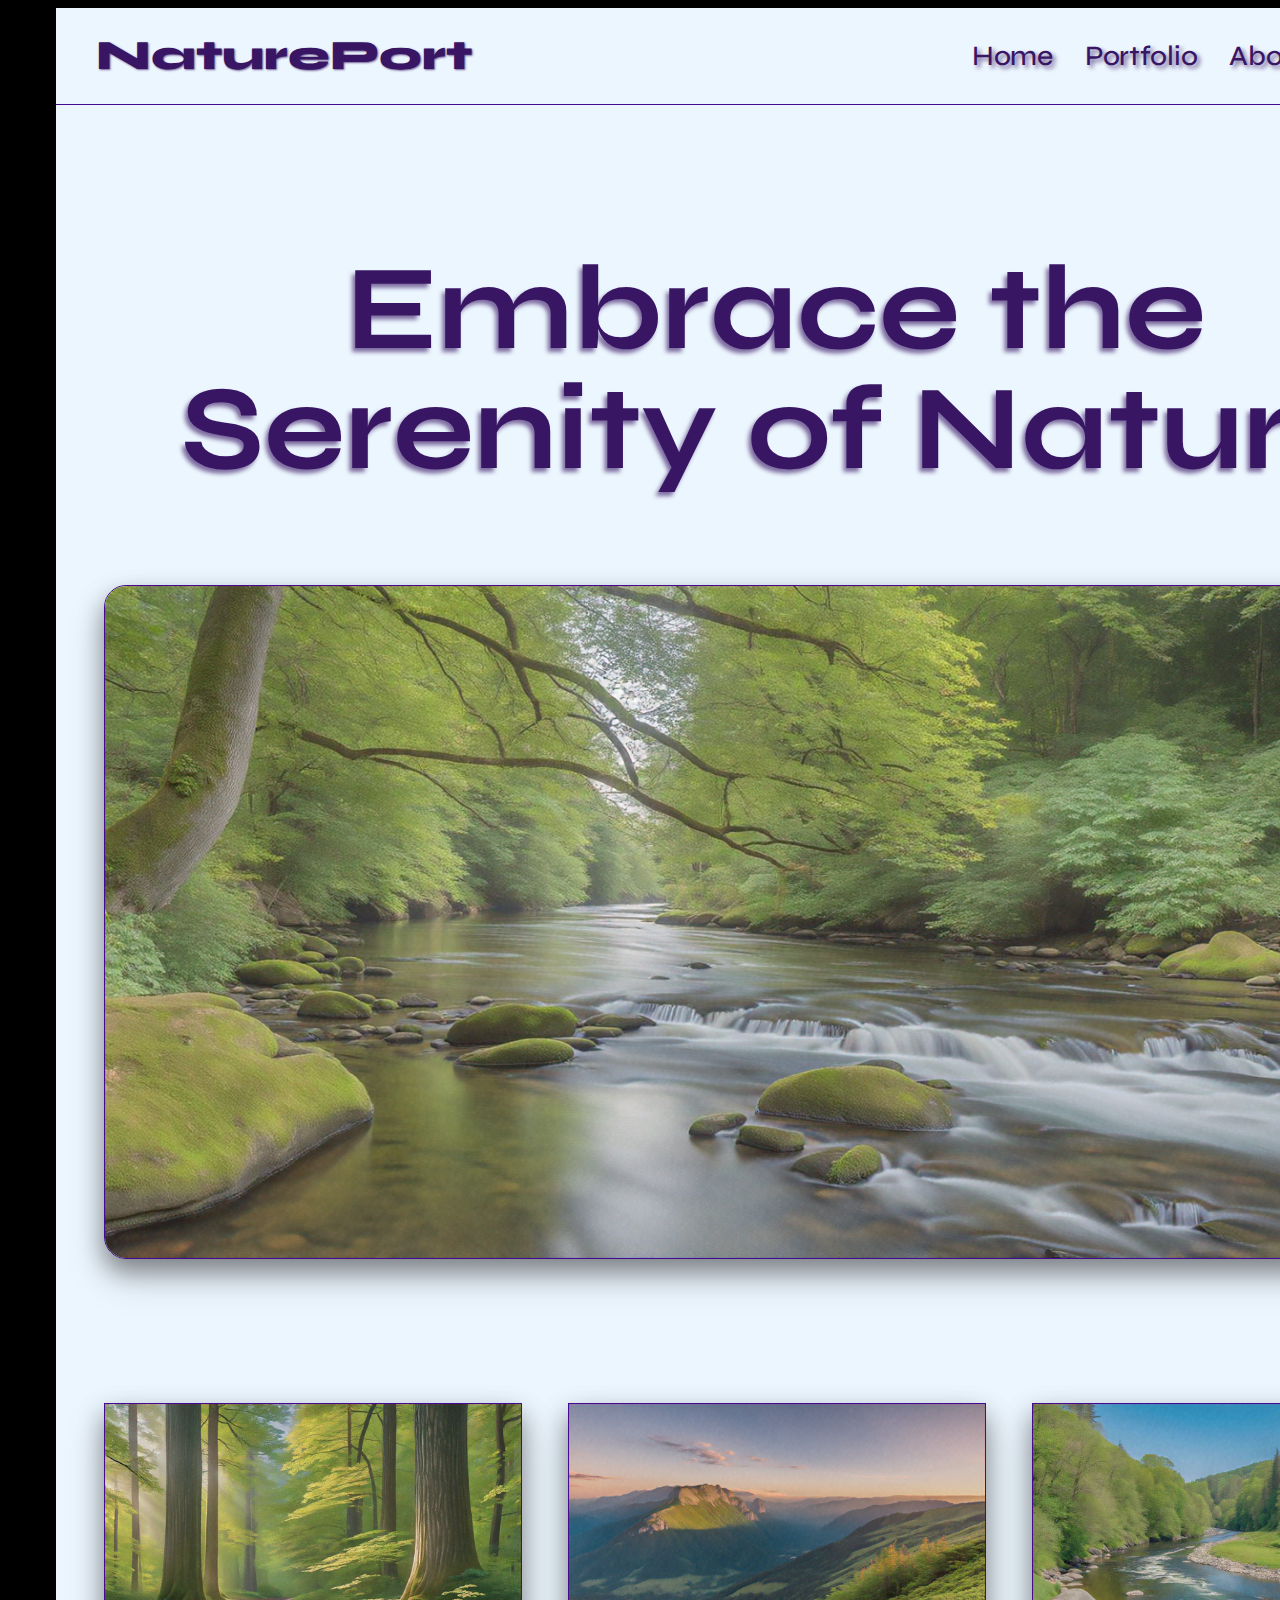
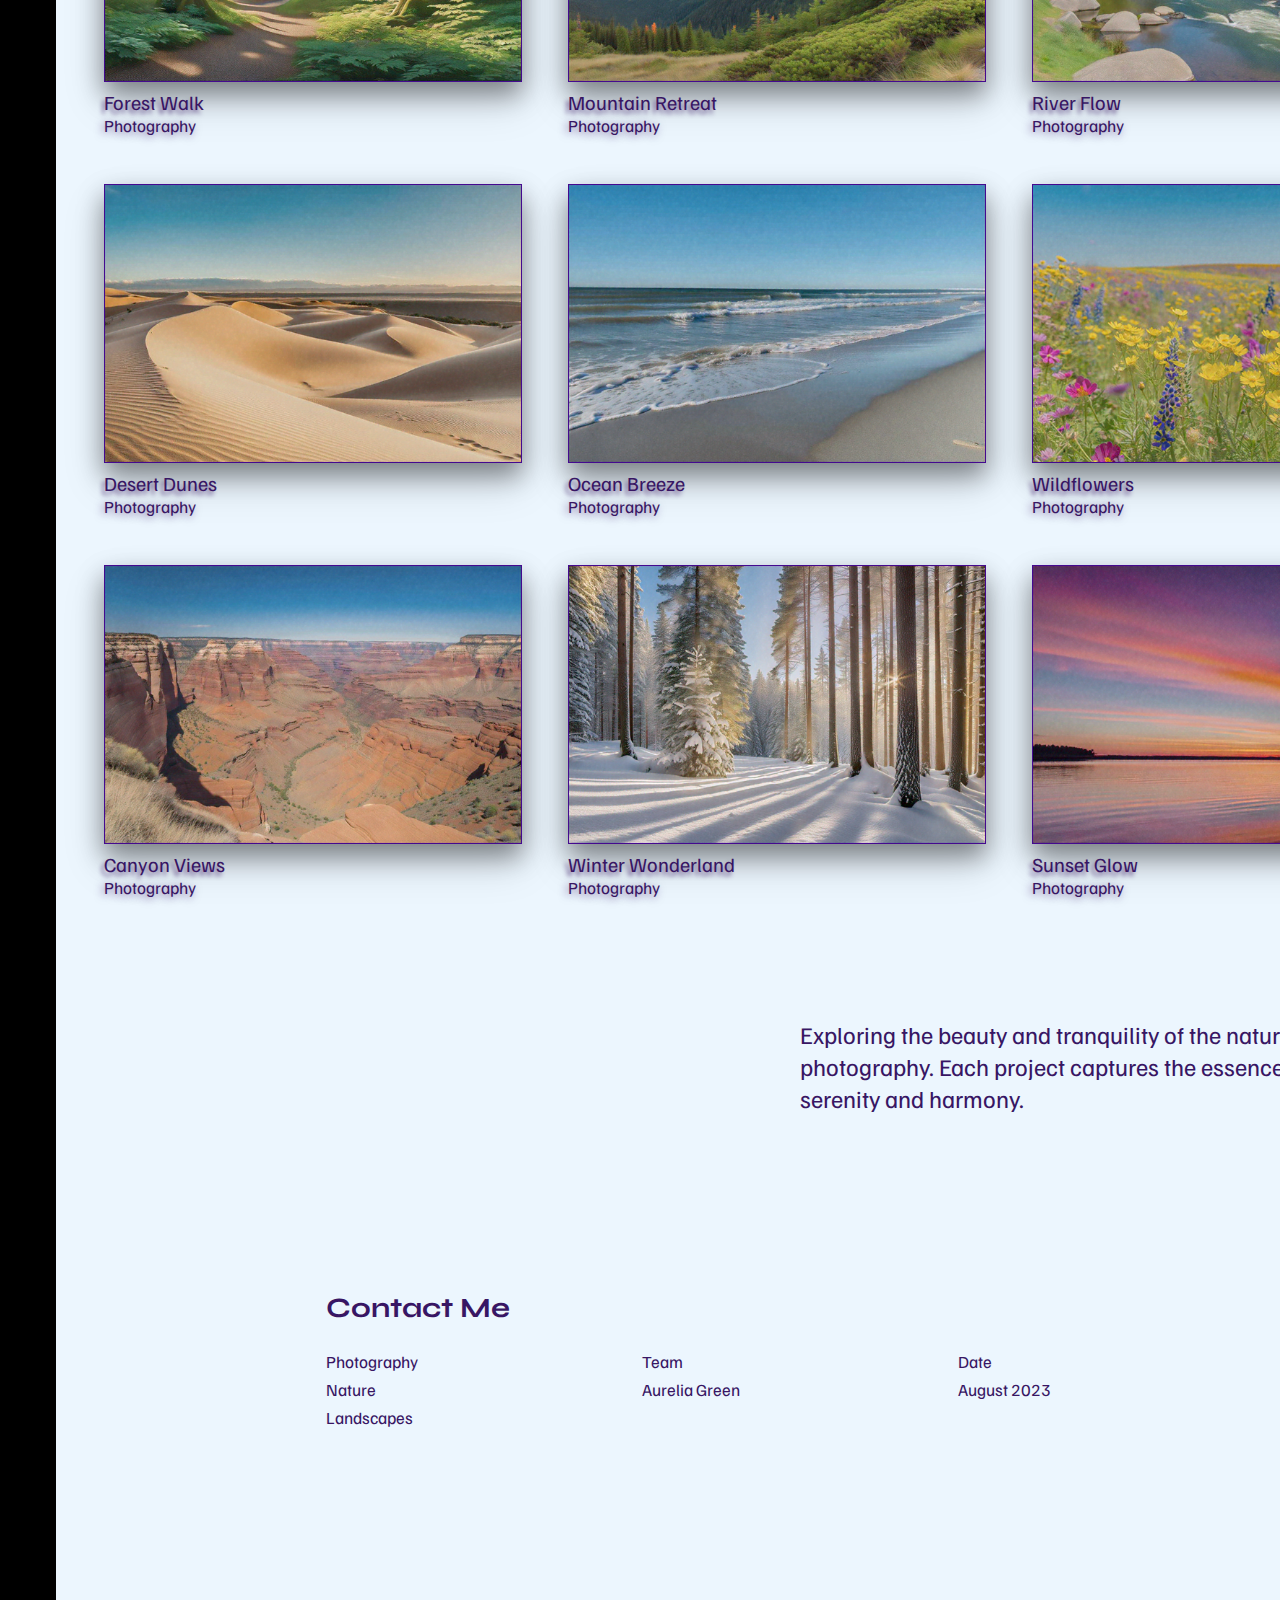
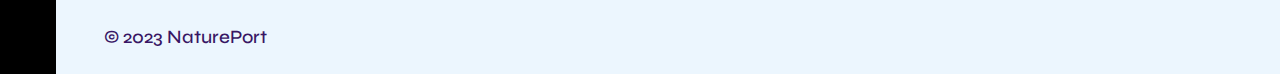
<file: index.html>
<!DOCTYPE html>
<html lang="en">
<head>
    <meta charset="UTF-8">
    <meta name="viewport" content="width=device-width, initial-scale=1.0">
    <link rel="preconnect" href="https://fonts.googleapis.com">
    <link rel="preconnect" href="https://fonts.gstatic.com" crossorigin>
    <link href="https://fonts.googleapis.com/css2?family=Familjen+Grotesk:ital,wght@0,400..700;1,400..700&family=Space+Mono:ital,wght@0,400;0,700;1,400;1,700&family=Syne:wght@400..800&display=swap" rel="stylesheet">
    <link rel="preconnect" href="https://fonts.googleapis.com">
    <link rel="preconnect" href="https://fonts.gstatic.com" crossorigin>
    <link href="https://fonts.googleapis.com/css2?family=Space+Mono:ital,wght@0,400;0,700;1,400;1,700&family=Syne:wght@400..800&display=swap" rel="stylesheet">
    <link rel="preconnect" href="https://fonts.googleapis.com">
    <link rel="preconnect" href="https://fonts.gstatic.com" crossorigin>
    <link href="https://fonts.googleapis.com/css2?family=Syne:wght@400..800&display=swap" rel="stylesheet">
    <link rel="stylesheet" href="style.css">
    <title>NaturePort</title>
</head>
<body>
    <div class="container">
        <div class="title">
            <h1>NaturePort</h1>
        </div>

        <div class="title2">
            <h2>Home</h2>
            <h2>Portfolio</h2>
            <h2>About</h2>
            <h2>Contact</h2>
        </div>
    </div>

    <div class="container2">
        <div class="content">
            <div class="first">
                <h5>Embrace the Serenity of Nature</h5>
                <img src="mainimg.png" alt="Cannot Load" class="s1">
            </div>

            <div class="second">
                <div class="row1">
                    <div class="proj">
                        <img src="first.png" alt="No Content" class="midimg">
                        <div class="text">
                            <h6 class="toph">Forest Walk</h6>
                            <h6 class="bottomh">Photography</h6>
                        </div>
                    </div>
                    <div class="proj">
                        <img src="second.png" alt="No Content" class="midimg">
                        <div class="text">
                            <h6 class="toph">Mountain Retreat</h6>
                            <h6 class="bottomh">Photography</h6>
                        </div>
                    </div>
                    <div class="proj">
                        <img src="third.png" alt="No Content" class="midimg">
                        <div class="text">
                            <h6 class="toph">River Flow</h6>
                            <h6 class="bottomh">Photography</h6>
                        </div>
                    </div>
                </div>

                <div class="row2">
                    <div class="proj">
                        <img src="fourth.png" alt="No Content" class="midimg">
                        <div class="text">
                            <h6 class="toph">Desert Dunes</h6>
                            <h6 class="bottomh">Photography</h6>
                        </div>
                    </div>
                    <div class="proj">
                        <img src="fifth.png" alt="No Content" class="midimg">
                        <div class="text">
                            <h6 class="toph">Ocean Breeze</h6>
                            <h6 class="bottomh">Photography</h6>
                        </div>
                    </div>
                    <div class="proj">
                        <img src="sixth.png" alt="No Content" class="midimg">
                        <div class="text">
                            <h6 class="toph">Wildflowers</h6>
                            <h6 class="bottomh">Photography</h6>
                        </div>
                    </div>
                </div>

                <div class="row3">
                    <div class="proj">
                        <img src="seventh.png" alt="No Content" class="midimg">
                        <div class="text">
                            <h6 class="toph">Canyon Views</h6>
                            <h6 class="bottomh">Photography</h6>
                        </div>
                    </div>
                    <div class="proj">
                        <img src="eighth.png" alt="No Content" class="midimg">
                        <div class="text">
                            <h6 class="toph">Winter Wonderland</h6>
                            <h6 class="bottomh">Photography</h6>
                        </div>
                    </div>
                    <div class="proj">
                        <img src="ninth.png" alt="No Content" class="midimg">
                        <div class="text">
                            <h6 class="toph">Sunset Glow</h6>
                            <h6 class="bottomh">Photography</h6>
                        </div>
                    </div>
                </div>
            </div>

            <div class="third">
                <div class="space"></div>
                <div class="parahead">
                    <p class="para">Exploring the beauty and tranquility of the natural world through photography. Each project captures the essence of nature's serenity and harmony.</p>
                </div>
            </div>

            <div class="fourth">
                <h6 class="tophead">Contact Me</h6>
                <div class="bothead">
                    <div class="bot1">
                        <h6 class="fourtext">Photography</h6>
                        <h6 class="fourtext">Nature</h6>
                        <h6 class="fourtext">Landscapes</h6>
                        <h6 class="fourtext1"></h6>
                        <h6 class="fourtext1"></h6>
                    </div>
                    <div class="bot2">
                        <h6 class="fourtext">Team</h6>
                        <h6 class="fourtext">Aurelia Green</h6>
                        <h6 class="fourtext1"></h6>
                        <h6 class="fourtext1"></h6>
                        <h6 class="fourtext1"></h6>
                    </div>
                    <div class="bot3">
                        <h6 class="fourtext">Date</h6>
                        <h6 class="fourtext">August 2023</h6>
                    </div>
                </div>
            </div>
        </div>
    </div>

    <div class="container3">
        <div class="foot">
            <div class="f1">
                <h3>© 2023 NaturePort</h3>
            </div>

            <div class="f2">
                <h4>
                    Contact
                </h4>
            </div>
        </div>
    </div>
</body>
</html>
</file>
<file: style.css>
body{
    width: 1440px;
    height: 3249px;
    background-color: black;
    display: flex;
    flex-direction: column;
    padding: 0 48px 0 48px;
    top: -1152px;
    left: -97px;
    transition: transform 0.3s ease;
}
/* First Container */
.container{
    height: 80px;
    width: 1344px;
    display: flex;
    flex-direction: row;
    justify-content: space-between;
    background-color: #ECF6FE;
    border-bottom: 1px solid #440A8F;
    padding: 16px 48px 16px 48px;
    transition: transform 0.3s ease;
}
.title{
    height: 48px;
    width: 360px;
    gap: 12px;
    display: flex;
    justify-content: center;
    align-items: center;
}
h1{
    height: 27px;
    font-family: Syne;
    font-size: 42px;
    font-weight: 800;
    line-height: 42px;
    letter-spacing: -4%;
    color: #381664;
    text-shadow: 1px 1px 2px rgba(56,22,100,0.66);
}
.title2{
    display: flex;
    flex-direction: row;
    gap: 32px;
    height: 32px;
    width: 476px;
    align-items: center;
    padding-top: 16px;
    padding-bottom: 16px;
}
h2{
    font-family: Syne;
    font-size: 28px;
    font-weight: 500;
    line-height: 32px;
    letter-spacing: -0.01em;
    text-align: left;
    text-underline-position: from-font;
    text-decoration-skip-ink: none;
    color: #381664;
    text-shadow: 3px 3px 4px rgba(56,22,100,0.66);
    transition: transform 0.3s linear;
}
h2:hover{
    cursor: pointer;
    font-weight: 600;
    filter: saturate(2.7);
    padding: 8px;
    border-radius: 12px;
    box-shadow: 0 11px 12px rgba(0, 0, 0, 0.4), 0 10px 20px rgba(0, 0, 0, 0.2);
    transform: translateY(-3px);
}
/* Second Container */
.container2{
    height: 3001px;
    width: 1344px;
    background-color: #ECF6FE;
    padding: 48px;
    margin: 0;
    transition: transform 0.3s linear;
}
.content{
    height: 2905px;
    width: 1344px;
    display: flex;
    flex-direction: column;
    margin: 0;
}
.first{
    height: 1152px;
    width: 1344px;
    border-bottom: 1px;
    padding-top: 96px;
    padding-bottom: 96px;
    display: flex;
    flex-direction: column;
    margin: 0;
    gap: 48px;
}
h5{
    height: 240px;
    width: 1344px;
    font-family: Syne;
    font-weight: 700;
    font-size: 120px;
    line-height: 120px;
    letter-spacing: -2%;
    text-align: center;
    color: #381664;
    margin-bottom: 48px;
    margin-top: 0;
    text-shadow: -3px 4px 4px rgba(56,22,100,0.61);
}
.s1{
    height: 672px;
    width: 1344px;
    border: 1px solid #440A8F;
    border-radius: 22px;
    margin: 0;
}
.second{
    height: 1191px;
    width: 1344px;
    border-bottom: 1px;
    display: flex;
    flex-direction: column;
    margin: 0;
    padding-bottom: 0;
}
.row1{
    height: 429px;
    width: 1344px;
    padding-top: 48px;
    padding-bottom: 48px;
    gap: 48px;
    display: flex;
    flex-direction: row;
}
.proj{
    width: 416px;
    height: 333px;
    gap: 8px;
    display: flex;
    flex-direction: column;
}
img{
    box-shadow: 0 12px 24px rgba(0, 0, 0, 0.4), 0 20px 40px rgba(0, 0, 0, 0.15);
    transition: transform 0.3s linear;
}
img:hover {
    box-shadow: 0 18px 36px rgba(0, 0, 0, 0.7), 0 30px 60px rgba(0, 0, 0, 0.2);
    transform: translateY(-4px) translateX(9px);
    cursor: pointer;
    filter: saturate(1.5);
    border-radius: 20px;
}
.text{
    width: 416px;
    height: 48px;
}
.toph{
    width: 416px;
    height: 24px;
    font-family: Familjen Grotesk;
    font-weight: 400;
    line-height: 24px;
    font-size: 20px;
    color: #381664;
    margin: 0;
    padding: 0;
    transition: transform 0.3s linear;
    text-shadow: -3px 4px 4px rgba(56,22,100,0.61);
}
.toph:hover{
    cursor: pointer;
    font-weight: 900;
    text-shadow: 2px 2px 4px rgba(0, 0, 0, 0.3);
    transform: translateX(8px);
}
.bottomh{
    width: 416px;
    height: 24px;
    font-family: Familjen Grotesk;
    font-weight: 400;
    line-height: 24px;
    font-size: 17px;
    color: #381664;
    margin: 0;
    padding: 0;
    transition: transform 0.3s linear;
    text-shadow: -2px 2px 9px rgba(56,22,100,0.61);
}
.row2,.row3{
    width: 1344px;
    height: 381px;
    padding-bottom: 48px;
    gap: 48px;
    display: flex;
    flex-direction: row;
    margin: 0;
}
.midimg{
    width: 416px;
    height: 277px;
    border: 1px solid #440A8F;
    margin: 0;
}
.third{
    height: 250px;
    width: 1344px;
    display: flex;
    flex-direction: row;
    gap: 48px;
    padding-top: 48px;
    padding-bottom: 48px;
}
.space{
    width: 648px;
    height: 154px;
}
.para{
    width: 648px;
    height: 154px;
    font-family: Familjen Grotesk;
    font-size: 24px;
    font-weight: 400;
    line-height: 32px;
    letter-spacing: -0.5%;
    color: #381664;
    transition: transform 0.3s linear;
}
.parahead{
    transition: transform 0.3s linear;
}
.parahead:hover{
    filter: saturate(2);
    text-shadow: 2px 2px 4px rgba(0, 0, 0, 0.3);
    transform: translateX(-12px);
    border-radius: 10px;
    padding: 0 3px 0 3px;
    margin: 0;
    
}
.fourth{
    height: 312px;
    width: 1344px;
    border-bottom: 1px;
    padding: 48px 0 48px 0;
    gap: 24px;
    display: flex;
    flex-direction: column;
    justify-content: center;
    align-items: center;
    margin: 0;
}
.tophead{
    width: 900px;
    height: 32px;
    max-width: 900px;
    font-family: Syne;
    font-weight: 700;
    font-size: 28px;
    line-height: 32px;
    letter-spacing: -1%;
    color: #381664;
    margin: 0;
    padding: 0;
    transition: transform 0.3s linear;
}
.tophead:hover{
    filter: saturate(3);
    text-shadow: 2px 2px 4px rgba(0, 0, 0, 0.3);
    transform: translateY(-6px);
    font-weight: 720;
}
.bothead{
    width: 900px;
    height: 160px;
    max-width: 900px;
    gap: 48px;
    display: flex;
    flex-direction: row;
    margin: 0;
    padding: 0;
}
.bot1{
    width: 268px;
    height: 84px;
    margin: 0;
    padding: 0;
}
.bot2{
    width: 268px;
    height: 56px;
    margin: 0;
    padding: 0;
}
.bot3{
    width: 268px;
    height: 56px;
    margin: 0;
    padding: 0;
}
.fourtext{
    width: 268px;
    height: 28px;
    font-family: Familjen Grotesk;
    font-weight: 400;
    font-size: 17px;
    line-height: 28px;
    color: #381664;
    margin: 0;
    padding: 0;
    transition: transform 0.3s linear;
}
.fourtext:hover{
    font-weight: 500;
    text-shadow: 2px 2px 4px rgba(0, 0, 0, 0.3);
    transform: translateX(8px);
    border-radius: 5px;
}

/* Third */
.container3{
    width: 1344px;
    height: 168px;
    background-color: #ECF6FE;
    padding: 96px 48px 24px 48px;
    border-top: 1px;
    display: flex;
    flex-direction: column;
    justify-content: space-between;
    gap: 24px;
    margin: 0;
    transition: transform 0.3s linear;
}
.foot{
    height: 48px;
    width: 1344px;
    justify-content: space-between;
    display: flex;
    flex-direction: row;
}
.f1{
    width: 240px;
    height: 32px;
    gap: 32px;
}
h3{
    font-family: Syne;
    font-weight: 500;
    size: 28px;
    line-height: 32px;
    letter-spacing: 1%;
    color: #381664;
    width: 240px;
    height: 32px;
}
.f2{
    width: 134px;
    height: 48px;
    border-radius: 8px;
    border: 1px solid #440A8F;
    display: flex;
    justify-content: center;
    align-items: center;
    transition: transform 0.2s linear;
    cursor: pointer;
}
.f2:hover{
    box-shadow: 0 18px 36px rgba(0, 0, 0, 0.4), 0 30px 60px rgba(0, 0, 0, 0.2);
    transform: translateX(-6px) translateY(-3px) translateZ(-5px);
}
h4{
    width: 86px;
    height: 24px;
    font-family: Space Mono;
    font-weight: 700;
    font-size: 20px;
    line-height: 24px;
    color: #381664;
    text-shadow: 2px 2px 4px rgba(0, 0, 0, 0.3);
    transition: transform 0.3s linear;
}
/* Extras */
/* Some got shifted upwards */
h1:hover{
    cursor: pointer;
    filter: brightness(1.4);
}
.midimg:hover{
    animation: image 1.5s ease-in;
    animation-timing-function: linear;
}
@keyframes image {
    0%{
        transform: rotate(0deg) scale(1);
    }
    25%{
        transform: rotate(7deg) scale(1.07);
    }
    50%{
        transform: rotate(0deg) scale(1);
    }
    75%{
        transform: rotate(-7deg)  scale(1.07);
    }
    100%{
        transform: rotate(0deg) scale(1);
    }
}
@media screen and (max-width: 768px){
    body{
            width: 768px;
            padding-left: 12px;
            padding-right: 12px;
    }
    .container,.container2,.content,.container3{
        width: 700px;
        padding-left: 12px;
        padding-right: 12px;
        height: auto;
    }
    h1{
        font-size: 29px;
    }
    .title{
        padding-right: 80px;
    }
    h2{
        font-size: 18px;
        font-weight: 200;
    }
    .first{
        width: 700px;
        padding: 0;
        gap: 0px;
        height: 580px;
    }
    h5{
        width: 700px;
        font-size: 60px;
        padding: 0;
        line-height: 72px;
        margin: 0;
        height: 160px;
    }
    .container{
        padding-top: 1px;
        padding-bottom: 1px;
    }
    .container2{
        height: 4300px;
    }
    .content{
        height: 4300px;
    }
    .s1{
        width: 678px;
        height: auto;
        margin: 0;
        padding-bottom: 0;
    }
    .second{
        width: 700px;
        padding: 35px 0 0 0;
        margin: 0;
        gap: 0;
        height: 4300px;
    }
    .row1,.row2,.row3{
        width: 700px;
        display: flex;
        flex-direction: column;
        padding: 10px 10px 10px 0;
        height: auto;
        justify-content: center;
        align-items: center;
    }
    .third{
        width: 700px;
        display: flex;
        align-items: center;
        padding: 30px 0 0 0;
        height: 400px;
    }
    .space{
        display: none;
    }
    .para{
        font-size: 20px;
        text-align: center;
        margin: 0;
        padding: 0;
        font-weight: 500;
    }
    .fourth{
        width: 700px;
    }
    .tophead{
        width: 700px;
        text-align: center;
        font-size: 32px;
    }
    .bothead{
        width: 700px;
        display: flex;
        padding: 0;
        margin: 0;
        gap: 0;
    }
    .fourtext{
        width: 150px;
    }
    .bot1,.bot2,.bot3{
        display: flex;
        flex-direction: column;
        align-items: center;
    }
    .foot{
        width: 700px;
        display: flex;
        flex-direction: row;
        justify-content: space-between;
    }
}
</file>
